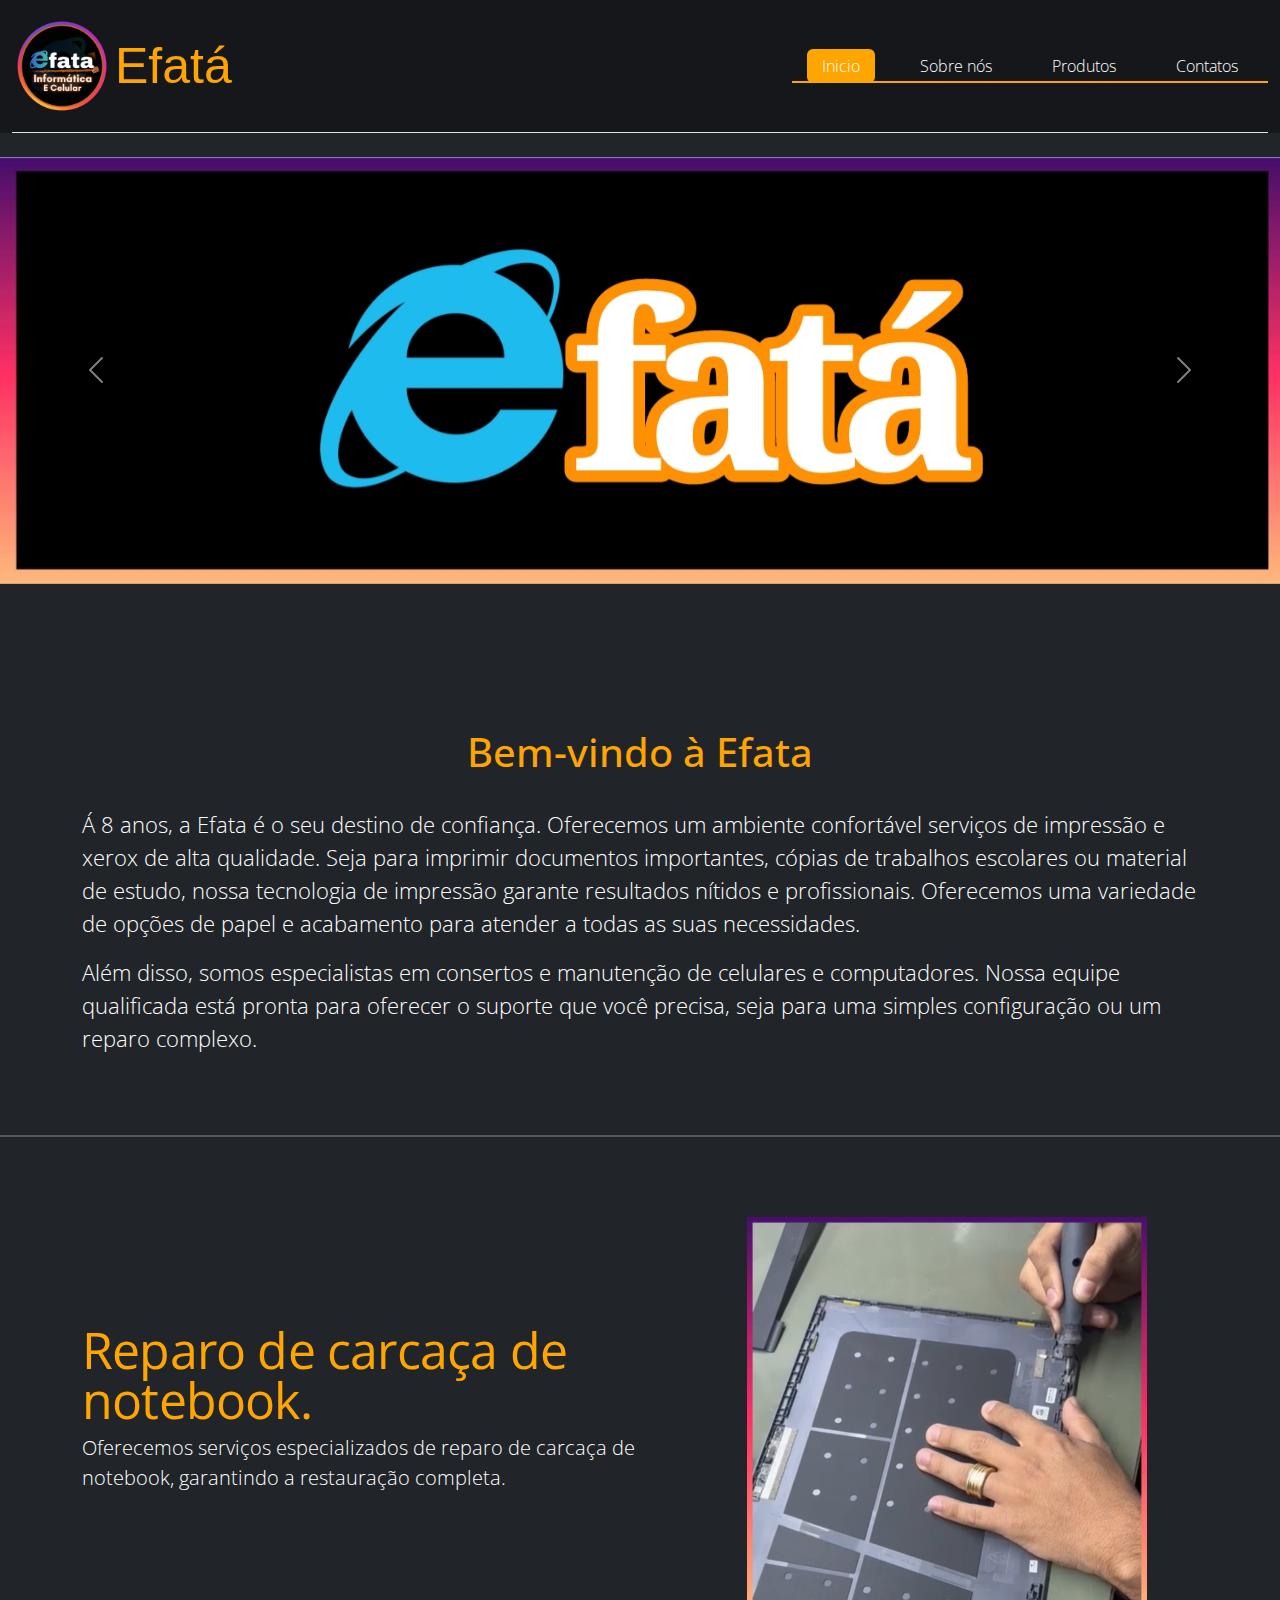
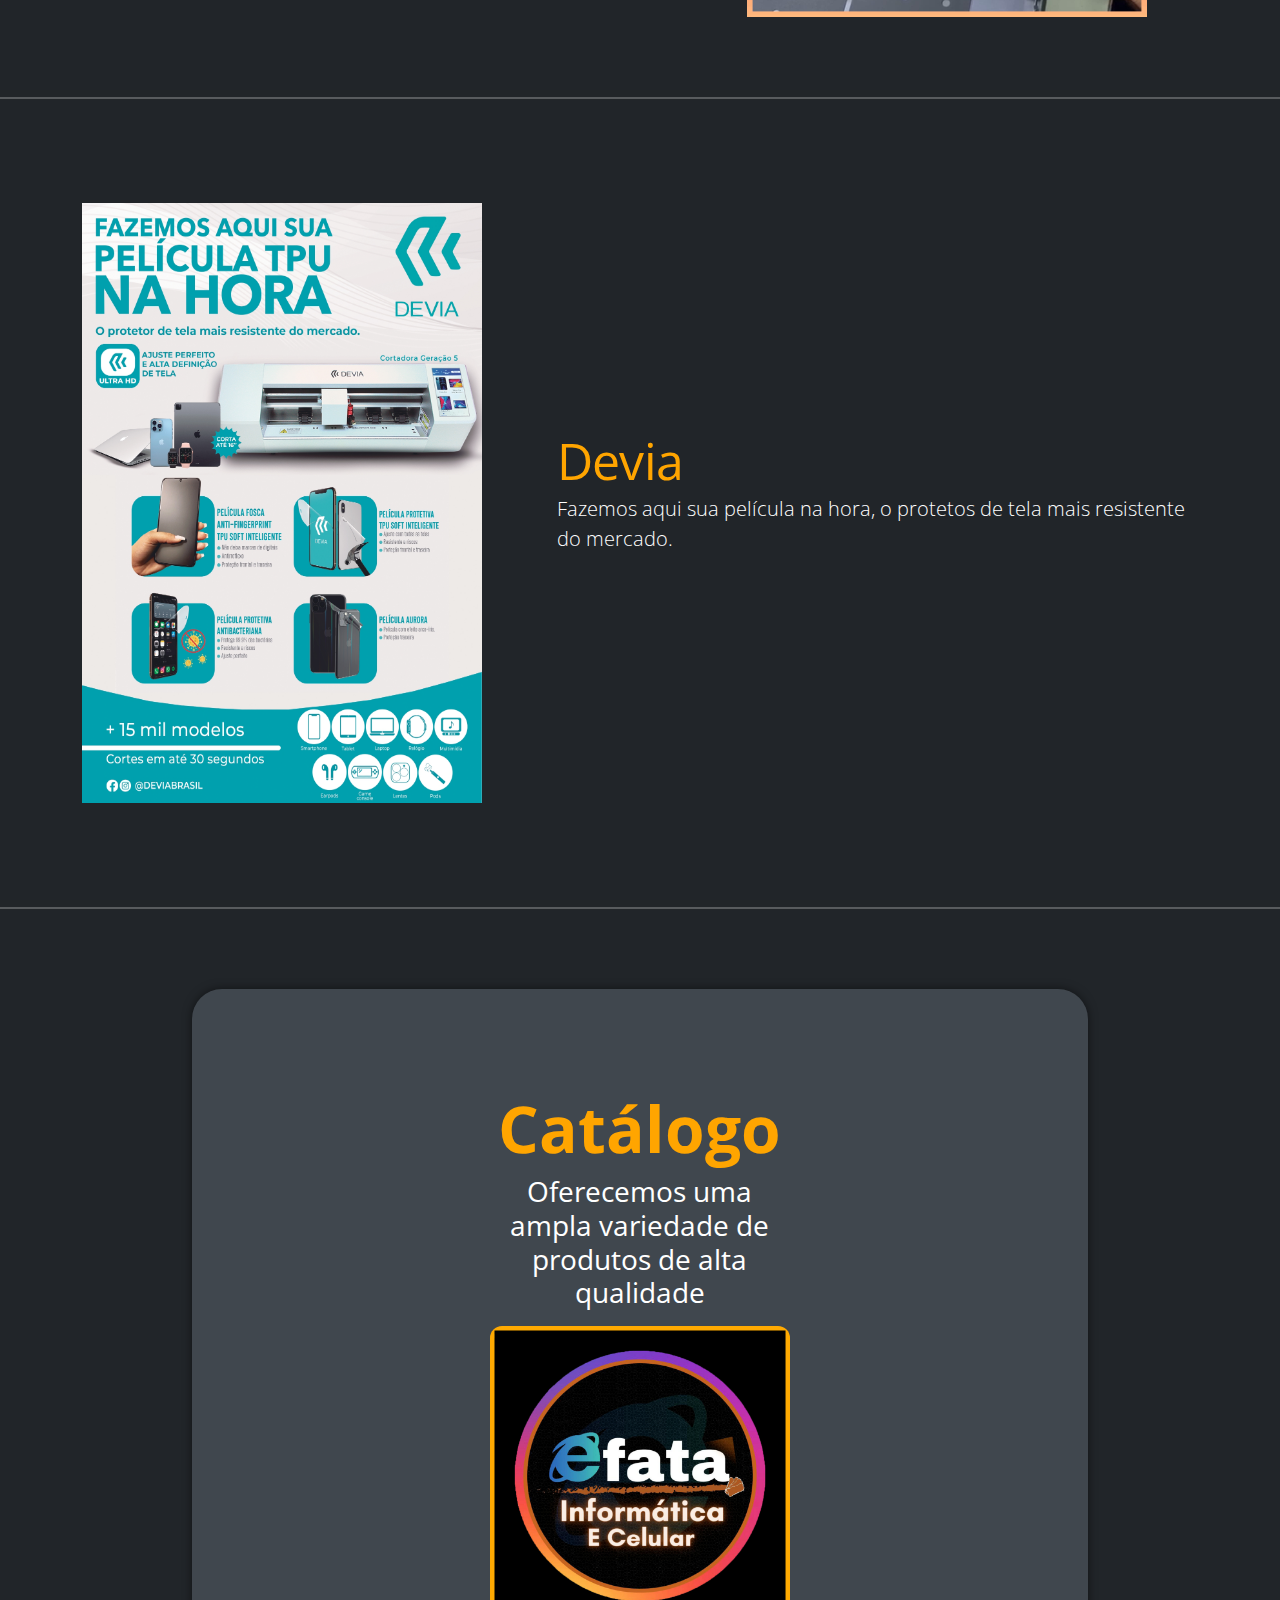
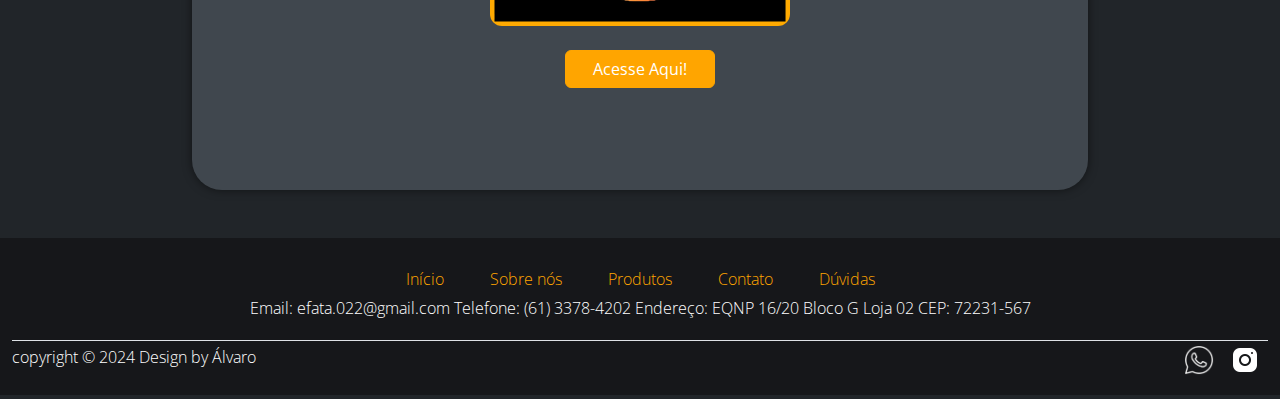
<file: Index.html>
<!doctype html>
<html lang="en">
  <head>
    <meta charset="utf-8">
    <meta name="viewport" content="width=device-width, initial-scale=1">
    <title>Efatá</title>
    <link rel="stylesheet" href="style.css">
    <link rel="icon" type="image/png" href="./icones/logoefata.png"/>
    <link href="https://cdn.jsdelivr.net/npm/bootstrap@5.3.3/dist/css/bootstrap.min.css" rel="stylesheet" integrity="sha384-QWTKZyjpPEjISv5WaRU9OFeRpok6YctnYmDr5pNlyT2bRjXh0JMhjY6hW+ALEwIH" crossorigin="anonymous">
  
  </head>
  <body id="bodyindex">
    <!-- Instalação do Bootstrap -->
    <script src="https://cdn.jsdelivr.net/npm/bootstrap@5.3.3/dist/js/bootstrap.bundle.min.js" integrity="sha384-YvpcrYf0tY3lHB60NNkmXc5s9fDVZLESaAA55NDzOxhy9GkcIdslK1eN7N6jIeHz" crossorigin="anonymous"></script>
    <script src="https://cdn.jsdelivr.net/npm/@popperjs/core@2.11.8/dist/umd/popper.min.js" integrity="sha384-I7E8VVD/ismYTF4hNIPjVp/Zjvgyol6VFvRkX/vR+Vc4jQkC+hVqc2pM8ODewa9r" crossorigin="anonymous"></script>
    <script src="https://cdn.jsdelivr.net/npm/bootstrap@5.3.3/dist/js/bootstrap.min.js" integrity="sha384-0pUGZvbkm6XF6gxjEnlmuGrJXVbNuzT9qBBavbLwCsOGabYfZo0T0to5eqruptLy" crossorigin="anonymous"></script>

    <!-- Menu -->

    <style>
         .header-container {
            display: flex;
            align-items: center;
            justify-content: space-between;
        }

        .logo-text {
            display: flex;
            align-items: center;
            font-family: 'Roboto', sans-serif;
            font-size: 24px;
        }

        .logo-text img {
            margin-right: 3px;
        }

        .nav-pills {
            display: flex;
            align-items: center;
            position: relative;
        }

        .nav-item {
            margin: 0 15px;
            position: relative;
        }

        .nav-pills::after {
            content: "";
            display: block;
            width: 100%;
            height: 2px;
            background-color: orange;
            position: absolute;
            bottom: 0;
            left: 0;
        }

        .nav-link {
            position: relative;
            padding: 5px 15px;
            display: flex;
            align-items: center;
            color: #ffffff !important;
            border-color: orange;
        }

        .nav-link.active {
            border: none;
            border-bottom: 1px solid orange(240, 59, 35);
            background-color: orange !important;
        }

        .text-center{
          color: #ffffff !important;
          
        }

        .text-custom-orange {
        color: orange !important;
        }
        .custom-border-top {
          margin-top: 0;
          border-top: 1px solid #ffffff; 
          padding-top: 10px;
        }

        .custom-img {
          max-width: 100%;
          height: auto;
          max-height: 500px;
          border-color: black;
          border-radius: 4%;
        
        }

        .featurette-divider {
        border-top: 2px solid white;
        margin: 5rem 0;
        }
    
        .featurette-heading {
        font-size: 50px;
        color: #fff;
        letter-spacing: -.05rem;
        }

        .text-body-secondary {
        color: #6c757d;
        }

        .bg-dark-custom {
        background-color: #16171a; 
    }

    .fs-4{
      color: orange;
      font-size: 50px !important;
    }

    .custom-image-size {
    width: 400px;
    height: 600px;
}

.custom-image-size2 {
    width: 400px;
    height: 400px;
}



    
      
  </style>
</head>
<body>

<div class="container-fluid bg-dark-custom">
  <header class="header-container py-3 mb-4 border-bottom ">
      <a href="#" class="logo-text link-body-emphasis text-decoration-none">
          <img src="./Icones/logoefata.png" alt="EFATA" width="100px">
          <span class="fs-4">Efatá</span>
      </a>

      <ul class="nav nav-pills">
          <li class="nav-item"><a href="#" class="nav-link active" aria-current="page">Inicio</a></li>
          <li class="nav-item"><a href="./Paginas/Sobre_nos.html" class="nav-link">Sobre nós</a></li>
          <li class="nav-item"><a href="./Paginas/Produtos.html" class="nav-link">Produtos</a></li>
          <li class="nav-item"><a href="./Paginas/Contatos.html" class="nav-link">Contatos</a></li>
      </ul>
  </header>
</div>
      <!-- Carrosel -->

      <div id="carouselExampleAutoplaying" class="carousel slide" data-bs-ride="carousel">
        <div class="carousel-inner">
          <div class="carousel-item active">
            <img src="./Imagens/efata.jpg" class="d-block w-100" alt="...">
          </div>
          <div class="carousel-item">
            <img src="./Imagens/assistencia.jpeg" class="d-block w-100" alt="...">
          </div>
          <div class="carousel-item">
            <img src="./Imagens/impressao.jpeg" class="d-block w-100" alt="...">
          </div>
        </div>
        <button class="carousel-control-prev" type="button" data-bs-target="#carouselExampleAutoplaying" data-bs-slide="prev">
          <span class="carousel-control-prev-icon" aria-hidden="true"></span>
          <span class="visually-hidden">Previous</span>
        </button>
        <button class="carousel-control-next" type="button" data-bs-target="#carouselExampleAutoplaying" data-bs-slide="next">
          <span class="carousel-control-next-icon" aria-hidden="true"></span>
          <span class="visually-hidden">Next</span>
        </button>
      </div>

      <br />
      <br />
      <br />
      <br />
      
<header class="header">
  <div class="container mt-5">
    <div class="content-container">
        <h1 class="title">Bem-vindo à Efata</h1>
      </div>
      <br />

        <p class="text">Á 8 anos, a Efata é o seu destino de confiança. Oferecemos um ambiente confortável serviços de impressão e xerox de alta qualidade. Seja para imprimir documentos importantes, cópias de trabalhos escolares ou material de estudo, nossa tecnologia de impressão garante resultados nítidos e profissionais. Oferecemos uma variedade de opções de papel e acabamento para atender a todas as suas necessidades.</p>

        <p class="text">Além disso, somos especialistas em consertos e manutenção de celulares e computadores. Nossa equipe qualificada está pronta para oferecer o suporte que você precisa, seja para uma simples configuração ou um reparo complexo.
        </p> 
</header>

      <hr class="featurette-divider">

      <div class="container">
        <div class="row featurette align-items-center">
            <div class="col-md-7">
                <h2 class="featurette-heading fw-normal lh-1 text-custom-orange">Reparo de carcaça de notebook.</h2>
                <p class="lead">Oferecemos serviços especializados de reparo de carcaça de notebook, garantindo a restauração completa.</p>
            </div>
            <div class="col-md-5">
                <img class="featurette-image img-fluid mx-auto custom-image-size2" src="./Imagens/reparo.jpeg" alt="Descrição da imagem">
            </div>
        </div>
    </div>
    
    <hr class="featurette-divider">
    
    <div class="container">
        <div class="row featurette align-items-center py-4 my-4">
            <div class="col-md-7 order-md-2">
                <h2 class="featurette-heading fw-normal lh-1 text-custom-orange">Devia</h2>
                <p class="lead">Fazemos aqui sua película na hora, o protetos de tela mais resistente do mercado.</p>
            </div>
            <div class="col-md-5 order-md-1">
                <img class="featurette-image img-fluid mx-auto custom-image-size" src="./Imagens/A4_FRENTE_page-0001.jpg" alt="Descrição da imagem">
            </div>
        </div>
    </div>

      <hr class="featurette-divider">

      <div class=" position-relative overflow-hidden text-center bg-container" style=" margin: 0 auto; display: block; width: 70%; border-radius: 30px 30px 30px 30px;">
        <div class="text-dark col-md-5 p-lg-4 mx-auto my-5 ">
          <h1 class="display-3 fw-bold text-custom-orange">Catálogo</h1>
          <h3 class="fw-normal text-white mb-3">Oferecemos uma ampla variedade de produtos de alta qualidade</h3>
          <img src="./Imagens/logoefata2.jpg" alt="Descrição da imagem" class="custom-img mb-4">
          <div class="d-flex gap-3 justify-content-center lead fw-normal">
            <div class="d-grid gap-2 col-6 mx-auto">
              <a href="./Paginas/Produtos.html" class="btn btn-primary">Acesse Aqui!</a>
            </div>
      
          </div>
        </div>
        <div class="product-device shadow-sm d-none d-md-block"></div>
        <div class="product-device product-device-2 shadow-sm d-none d-md-block"></div>
      </div>
      
      <!-- Footer -->
      <br />
      <br />

      <div class="b-example-divider"></div>

<div class="container-fluid bg-dark-custom pt-4">
  <footer class="py-0 my-0">
    <ul class="nav justify-content-center pb-0 mb-0 ">
      <li class="nav-item "><a href="#" class="nav-link px-2 text-custom-orange">Início</a></li>
      <li class="nav-item"><a href="./Paginas/Sobre_nos.html" class="nav-link px-2 text-custom-orange">Sobre nós</a></li>
      <li class="nav-item"><a href="./Paginas/Produtos.html" class="nav-link px-2 text-custom-orange">Produtos</a></li>
      <li class="nav-item"><a href="./Paginas/Contatos.html" class="nav-link px-2 text-custom-orange">Contato</a></li>
      <li class="nav-item"><a href="./Paginas/Duvidas.html" class="nav-link px-2 text-custom-orange">Dúvidas</a></li>
    </ul>
    <div class="d-flex justify-content-center text-white">
      <div class="d-inline-flex">
        <p>
          <span>Email:</span> efata.022@gmail.com
          <span>Telefone:</span> (61) 3378-4202 
          <span>Endereço:</span> EQNP 16/20 Bloco G Loja 02 
          <span>CEP:</span> 72231-567
        </p>
      </div>
    </div>

    <div class="text-white d-flex flex-column flex-sm-row justify-content-between py-1 my-1 border-top">
      <p>copyright &copy; 2024 Design by Álvaro</p>
      <ul class="list-unstyled d-flex">
      <a href="https://wa.me/556133784202" class="text-dark mx-2"><img src="./Icones/icons8-whatsapp-250.png" alt="Whatsapp" style="height: 30px;"></a>
      <a href="https://www.instagram.com/efata_informatica?igsh=Z2FlMWgwYnp1dXgw" class="text-dark mx-2"><img src="./Icones/icons8-instagram-240.png" alt="instagram" style="height: 30px;"></a>
    </div>

  </footer>
</div>

  </body>
</html>
</file>
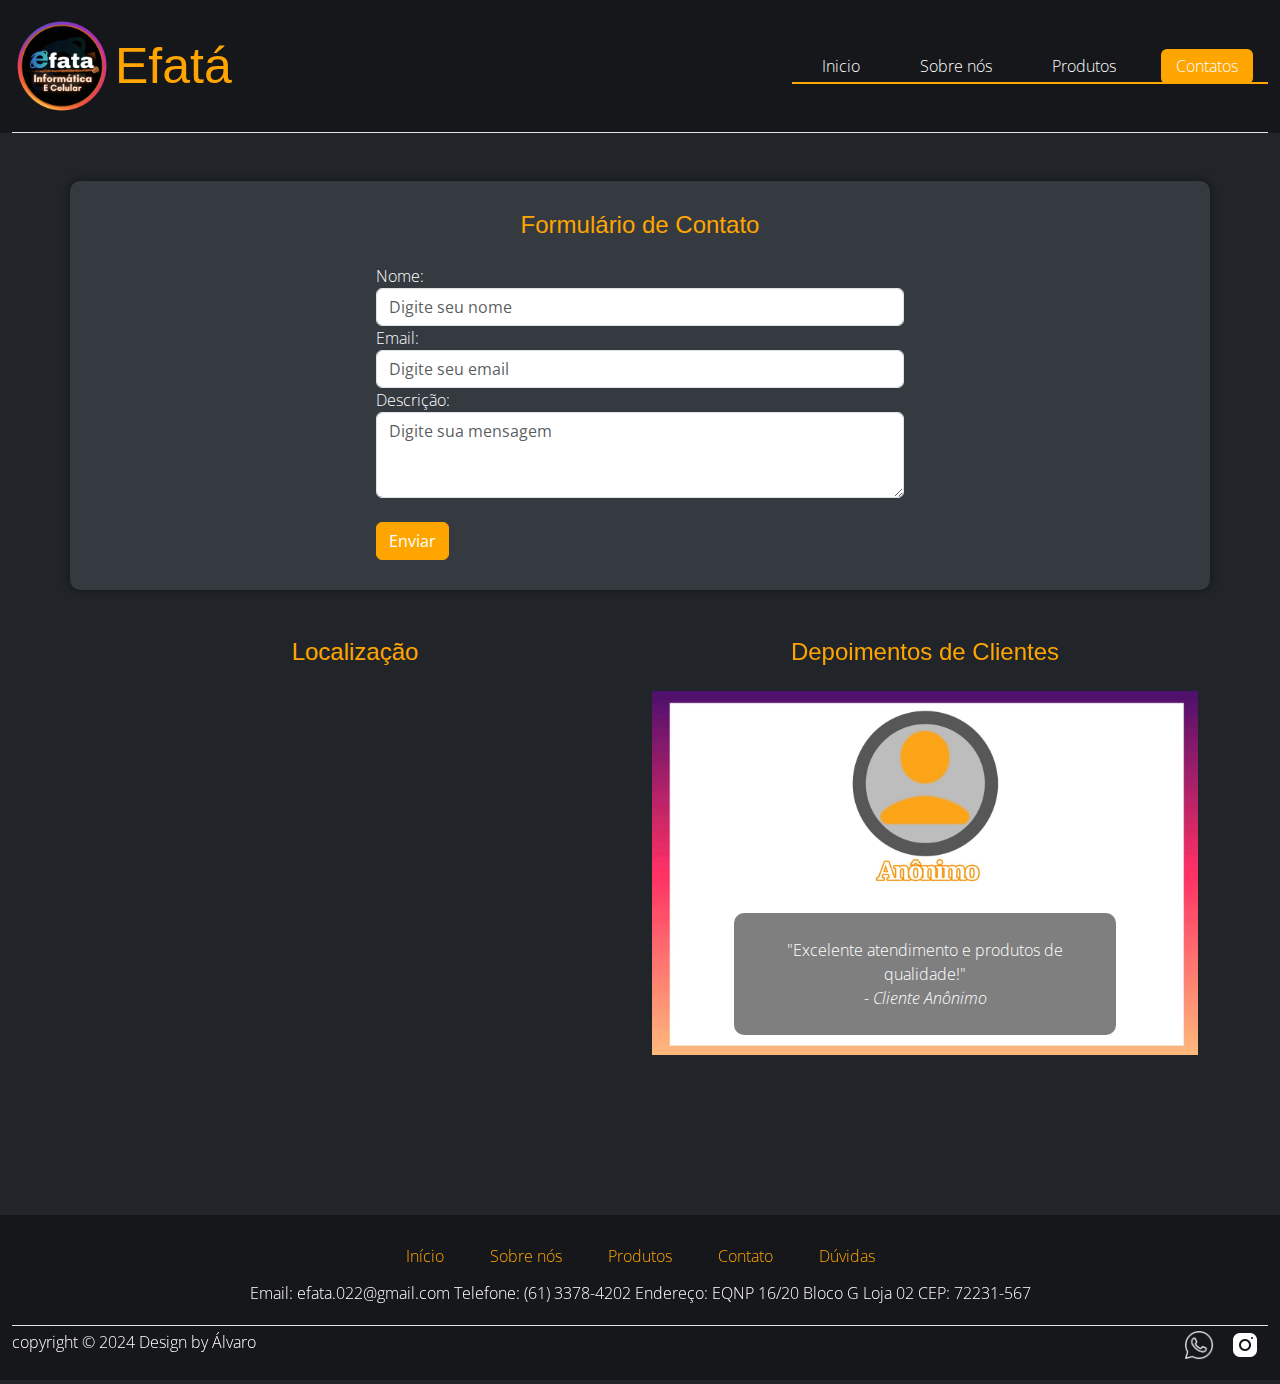
<file: Paginas/Contatos.html>
<!DOCTYPE html>
<html lang="en">
<head>
    <meta charset="UTF-8">
    <meta name="viewport" content="width=device-width, initial-scale=1.0">
    <title>Efatá</title>
    <link rel="stylesheet" href="../style.css">
    <link rel="icon" type="image/png" href="../Icones/logoefata.png"/>
    <link href="https://cdn.jsdelivr.net/npm/bootstrap@5.3.3/dist/css/bootstrap.min.css" rel="stylesheet" integrity="sha384-QWTKZyjpPEjISv5WaRU9OFeRpok6YctnYmDr5pNlyT2bRjXh0JMhjY6hW+ALEwIH" crossorigin="anonymous">
</head>
<body id="bodyindex">

<!-- Instalação do Bootstrap -->
<script src="https://cdn.jsdelivr.net/npm/bootstrap@5.3.3/dist/js/bootstrap.bundle.min.js" integrity="sha384-YvpcrYf0tY3lHB60NNkmXc5s9fDVZLESaAA55NDzOxhy9GkcIdslK1eN7N6jIeHz" crossorigin="anonymous"></script>
<script src="https://cdn.jsdelivr.net/npm/@popperjs/core@2.11.8/dist/umd/popper.min.js" integrity="sha384-I7E8VVD/ismYTF4hNIPjVp/Zjvgyol6VFvRkX/vR+Vc4jQkC+hVqc2pM8ODewa9r" crossorigin="anonymous"></script>
<script src="https://cdn.jsdelivr.net/npm/bootstrap@5.3.3/dist/js/bootstrap.min.js" integrity="sha384-0pUGZvbkm6XF6gxjEnlmuGrJXVbNuzT9qBBavbLwCsOGabYfZo0T0to5eqruptLy" crossorigin="anonymous"></script>

<!-- Menu -->
<style>
    .header-container {
        display: flex;
        align-items: center;
        justify-content: space-between;
    }

    .logo-text {
        display: flex;
        align-items: center;
        font-family: 'Roboto', sans-serif;
        font-size: 24px;
    }

    .logo-text img {
        margin-right: 3px;
    }

    .fs-4 {
        color: orange;
        font-size: 50px !important;
    }
    
    .nav-pills {
        display: flex;
        align-items: center;
        position: relative;
    }

    .nav-item {
        margin: 0 15px;
        position: relative;
    }

    .nav-pills::after {
        content: "";
        display: block;
        width: 100%;
        height: 2px;
        background-color: orange;
        position: absolute;
        bottom: 0;
        left: 0;
    }

    .nav-link {
        position: relative;
        padding: 5px 15px;
        display: flex;
        align-items: center;
        color: #ffffff !important;
        border-color: orange;
    }

    .nav-link.active {
        border: none;
        border-bottom: 1px solid orange;
        background-color: orange !important;
    }

    .text-center {
        color: #ffffff !important;
    }

    .bg-dark-custom {
        background-color: #16171a; 
    }

    .text-custom-orange {
        color: orange !important;
    }
    
    .custom-border-top {
        margin-top: 0;
        border-top: 1px solid #ffffff; 
        padding-top: 10px;
    }
    
    .carousel-item {
        text-align: center;
    }

    .carousel-caption {
        background-color: rgba(0, 0, 0, 0.5);
        padding: 25px;
        border-radius: 10px;
        min-height: 100px;
    }

    .carousel-caption p {
        margin-bottom: 0;
    }

    .carousel-indicators li {
        background-color: orange;
    }

    .carousel-control-prev, .carousel-control-next {
        color: orange;
    }
    
    .custom-container {
        background-color: #343a40;
        padding: 30px;
        border-radius: 10px;
        box-shadow: 0px 0px 10px rgba(0, 0, 0, 0.5);
    }

    h2 {
    font-family: 'Arial', sans-serif;
    font-size: 24px;
    color: orange;
    text-align:justify;
    margin-bottom: 20px;
}
.map-container {
    display: flex;
    flex-direction: column;
    align-items: center;
    margin-bottom: 30px; /* Adicione esta linha para mais espaçamento abaixo do mapa */
}

.carousel-container {
    margin-top: 30px; /* Adicione esta linha para mais espaçamento acima do carrossel */
}

.map-container h2 {
    text-align: center;
}

.map-container .embed-responsive {
    width: 100%;
    max-width: 600px;
}


</style>
</head>
<body>

<div class="container-fluid bg-dark-custom">
    <header class="header-container py-3 mb-4 border-bottom">
        <a href="#" class="logo-text link-body-emphasis text-decoration-none">
            <img src="../Icones/logoefata.png" alt="EFATA" width="100px">
            <span class="fs-4">Efatá</span>
        </a>

        <ul class="nav nav-pills">
            <li class="nav-item"><a href="../Index.html" class="nav-link">Inicio</a></li>
            <li class="nav-item"><a href="./Sobre_nos.html" class="nav-link">Sobre nós</a></li>
            <li class="nav-item"><a href="./Produtos.html" class="nav-link">Produtos</a></li>
            <li class="nav-item"><a href="#" class="nav-link active" aria-current="page">Contatos</a></li>
        </ul>
    </header>
</div>

<div class="container mt-5 custom-container">
    <div class="row justify-content-center">
        <div class="col-md-6">
            <h2 class="text-center mb-4 text-custom-orange">Formulário de Contato</h2>
            <form>
                <div class="form-group">
                    <label for="nome">Nome:</label>
                    <input type="text" class="form-control" id="nome" placeholder="Digite seu nome">
                </div>
                <div class="form-group">
                    <label for="email">Email:</label>
                    <input type="email" class="form-control" id="email" placeholder="Digite seu email">
                </div>
                <div class="form-group">
                    <label for="descricao">Descrição:</label>
                    <textarea class="form-control" id="descricao" rows="3" placeholder="Digite sua mensagem"></textarea>
                </div>
                <div class="pt-4">
                    <button type="submit" class="btn btn-primary">Enviar</button>
                </div>
            </form>
        </div>
    </div>
</div>



<div class="container mt-5">
  <div class="row">
      <!-- Mapa -->
      <div class="col-lg-6 col-md-12 mb-4 map-container">
          <h2 class="text-center text-custom-orange container">Localização</h2>
          <div class="embed-responsive embed-responsive-16by9 container">
              <iframe class="embed-responsive-item" src="https://www.google.com/maps/embed?pb=!1m14!1m8!1m3!1d15352.81613176258!2d-48.1121981!3d-15.8458702!3m2!1i1024!2i768!4f13.1!3m3!1m2!1s0x935bcd0e533c6fdd%3A0x2a67ebc1a98d73a7!2sInformatica%20Efat%C3%A1%20Ceil%C3%A2ndia!5e0!3m2!1spt-BR!2sbr!4v1718305886906!5m2!1spt-BR!2sbr=" width="550" height="450" style="border:0;" allowfullscreen="" loading="lazy"></iframe>
          </div>
      </div>

        <!-- Carousel de Depoimentos -->
        <div class="col-lg-6 col-md-12">
            <h2 class="text-center text-custom-orange mb-4">Depoimentos de Clientes</h2>

            <div id="carouselExampleControls" class="carousel slide" data-bs-ride="carousel">
                <div class="carousel-inner">
                    <div class="carousel-item active">
                        <img src="../Imagens/depoimento.jpeg" class="d-block w-100" alt="Depoimento 1">
                        <div class="carousel-caption">
                            <p>"Excelente atendimento e produtos de qualidade!"</p>
                            <p><em>- Cliente Anônimo</em></p>
                        </div>
                    </div>
                    <div class="carousel-item">
                        <img src="../Imagens/depoimento.jpeg" class="d-block w-100" alt="Depoimento 2">
                        <div class="carousel-caption">
                            <p>"Serviço rápido e eficiente, recomendo!"</p>
                            <p><em>- Cliente Anônimo</em></p>
                        </div>
                    </div>
                    <div class="carousel-item">
                        <img src="../Imagens/depoimento.jpeg" class="d-block w-100" alt="Depoimento 3">
                        <div class="carousel-caption">
                            <p>"A melhor loja de tecnologia da região!"</p>
                            <p><em>- Cliente Anônimo</em></p>
                        </div>
                    </div>
                </div>
                <button class="carousel-control-prev" type="button" data-bs-target="#carouselExampleControls" data-bs-slide="prev">
                    <span class="carousel-control-prev-icon" aria-hidden="true"></span>
                    <span class="visually-hidden">Anterior</span>
                </button>
                <button class="carousel-control-next" type="button" data-bs-target="#carouselExampleControls" data-bs-slide="next">
                    <span class="carousel-control-next-icon" aria-hidden="true"></span>
                    <span class="visually-hidden">Próximo</span>
                </button>
            </div>
        </div>
    </div>
</div>


                  <!-- Footer -->
      <br />
      <br />
      
      <div class="b-example-divider"></div>

<div class="container-fluid bg-dark-custom pt-4">
  <footer class="py-0 my-0">
    <ul class="nav justify-content-center pb-1 mb-1 ">
      <li class="nav-item"><a href="../Index.html" class="nav-link px-2 text-custom-orange">Início</a></li>
      <li class="nav-item"><a href="../Paginas/Sobre_nos.html" class="nav-link px-2 text-custom-orange">Sobre nós</a></li>
      <li class="nav-item"><a href="../Paginas/Produtos.html" class="nav-link px-2 text-custom-orange">Produtos</a></li>
      <li class="nav-item"><a href="../Paginas/Contatos.html" class="nav-link px-2 text-custom-orange">Contato</a></li>
      <li class="nav-item"><a href="../Paginas/Duvidas.html" class="nav-link px-2 text-custom-orange">Dúvidas</a></li>
    </ul>
    <div class="d-flex justify-content-center text-white">
      <div class="d-inline-flex">
        <p>
          <span>Email:</span> efata.022@gmail.com
          <span>Telefone:</span> (61) 3378-4202 
          <span>Endereço:</span> EQNP 16/20 Bloco G Loja 02 
          <span>CEP:</span> 72231-567
        </p>
      </div>
    </div>

    <div class="text-white d-flex flex-column flex-sm-row justify-content-between py-1 my-1 border-top">
      <p>copyright &copy; 2024 Design by Álvaro</p>
      <ul class="list-unstyled d-flex">
      <a href="https://wa.me/556133784202" class="text-dark mx-2"><img src="../Icones/icons8-whatsapp-250.png" alt="Whatsapp" style="height: 30px;"></a>
      <a href="https://www.instagram.com/efata_informatica?igsh=Z2FlMWgwYnp1dXgw" class="text-dark mx-2"><img src="../Icones/icons8-instagram-240.png" alt="instagram" style="height: 30px;"></a>
    </div>

  </footer>
</div>
    
        </body>
</html>
</file>
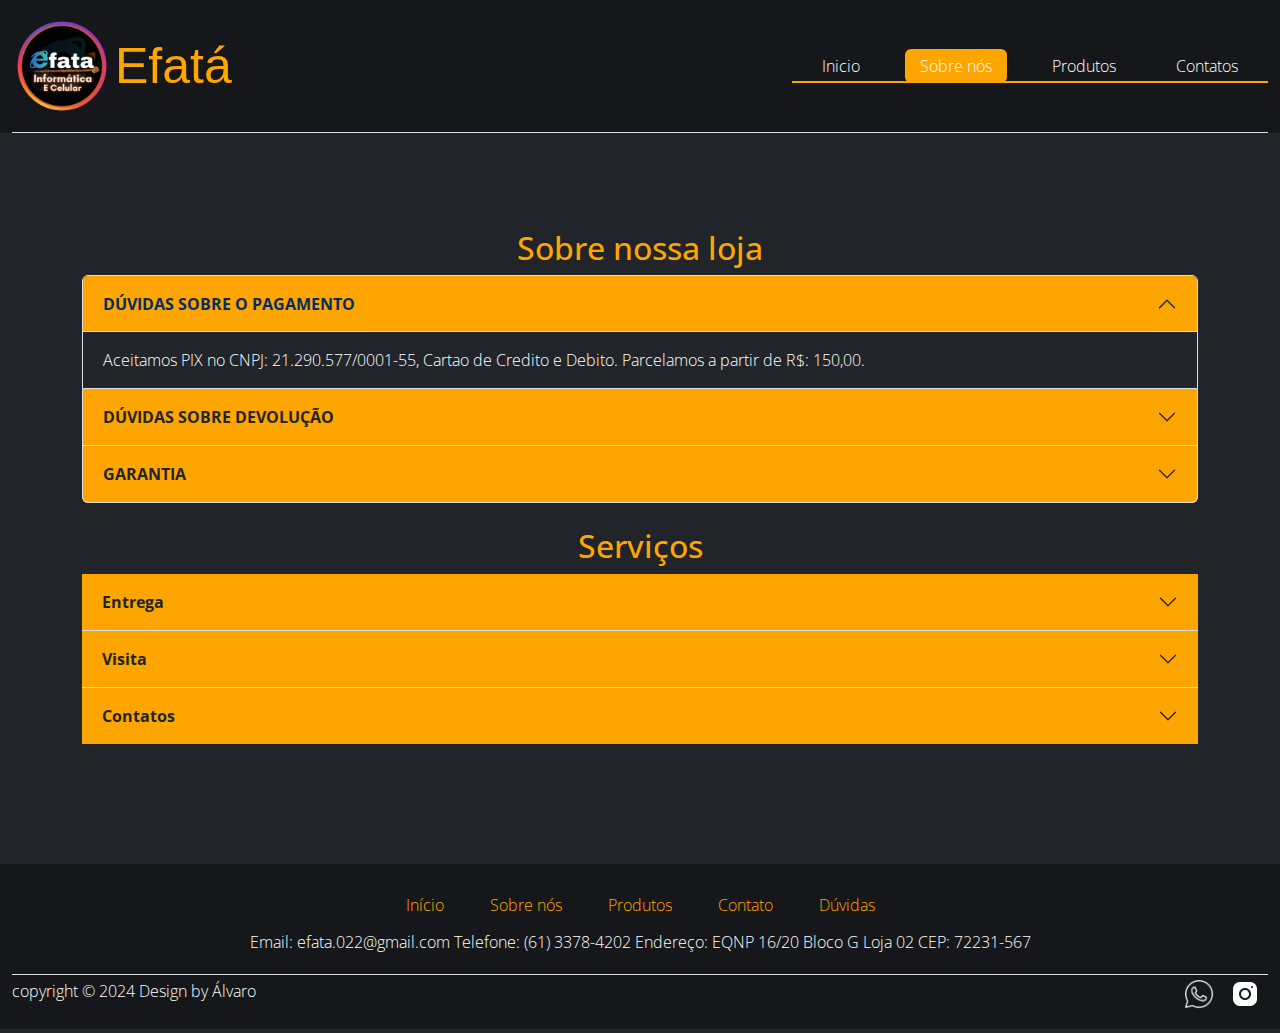
<file: Paginas/Duvidas.html>
<!DOCTYPE html>
<html lang="en">
<head>
    <meta charset="UTF-8">
    <meta name="viewport" content="width=device-width, initial-scale=1.0">
    <title>Efatá</title>
    <link rel="stylesheet" href="../style.css">
    <link rel="icon" type="image/png" href="./icones/logoefata.png"/>
    <link href="https://cdn.jsdelivr.net/npm/bootstrap@5.3.3/dist/css/bootstrap.min.css" rel="stylesheet" integrity="sha384-QWTKZyjpPEjISv5WaRU9OFeRpok6YctnYmDr5pNlyT2bRjXh0JMhjY6hW+ALEwIH" crossorigin="anonymous">
  

</head>
        <body>
          </head>
          <body id="bodyindex">
            <!-- Instalação do Bootstrap -->
            <script src="https://cdn.jsdelivr.net/npm/bootstrap@5.3.3/dist/js/bootstrap.bundle.min.js" integrity="sha384-YvpcrYf0tY3lHB60NNkmXc5s9fDVZLESaAA55NDzOxhy9GkcIdslK1eN7N6jIeHz" crossorigin="anonymous"></script>
            <script src="https://cdn.jsdelivr.net/npm/@popperjs/core@2.11.8/dist/umd/popper.min.js" integrity="sha384-I7E8VVD/ismYTF4hNIPjVp/Zjvgyol6VFvRkX/vR+Vc4jQkC+hVqc2pM8ODewa9r" crossorigin="anonymous"></script>
            <script src="https://cdn.jsdelivr.net/npm/bootstrap@5.3.3/dist/js/bootstrap.min.js" integrity="sha384-0pUGZvbkm6XF6gxjEnlmuGrJXVbNuzT9qBBavbLwCsOGabYfZo0T0to5eqruptLy" crossorigin="anonymous"></script>
        
            <!-- Menu -->
        
            <style>
                 .header-container {
                    display: flex;
                    align-items: center;
                    justify-content: space-between;
                }
        
                .logo-text {
                    display: flex;
                    align-items: center;
                    font-family: 'Roboto', sans-serif;
                    font-size: 24px;
                }
        
                .logo-text img {
                    margin-right: 3px;
                }
                .fs-4{
                color: orange;
                font-size: 50px !important;
                }
        
                .nav-pills {
                    display: flex;
                    align-items: center;
                    position: relative;
                }
        
                .nav-item {
                    margin: 0 15px;
                    position: relative;
                }
        
                .nav-pills::after {
                    content: "";
                    display: block;
                    width: 100%;
                    height: 2px;
                    background-color: orange;
                    position: absolute;
                    bottom: 0;
                    left: 0;
                }
        
                .nav-link {
                    position: relative;
                    padding: 5px 15px;
                    display: flex;
                    align-items: center;
                    color: #ffffff !important;
                    border-color: orange;
                }
        
                .nav-link.active {
                    border: none;
                    border-bottom: 1px solid orange(240, 59, 35);
                    background-color: orange !important;
                }
        
                .text-center{
                  color: #ffffff !important;
                  
                }
        
                .text-custom-orange {
                color: orange !important;
                }        
           
                .bg-dark-custom {
                background-color: #16171a; 
            }

            .accordion-body{
                color: white;
            }

       
              
          </style>
        </head>
        <body>
        
        <div class="container-fluid bg-dark-custom">
          <header class="header-container py-3 mb-4 border-bottom ">
              <a href="#" class="logo-text link-body-emphasis text-decoration-none">
                  <img src="../Icones/logoefata.png" alt="EFATA" width="100px">
                  <span class="fs-4">Efatá</span>
              </a>
        
              <ul class="nav nav-pills">
                  <li class="nav-item"><a href="../Index.html" class="nav-link">Inicio</a></li>
                  <li class="nav-item"><a href="../Paginas/Sobre_nos.html" class="nav-link active">Sobre nós</a></li>
                  <li class="nav-item"><a href="../Paginas/Produtos.html" class="nav-link">Produtos</a></li>
                  <li class="nav-item"><a href="../Paginas/Contatos.html" class="nav-link">Contatos</a></li>
              </ul>
          </header>
        </div>

        <br />
        <br />
        <br />



            <h2 class="text-center text-custom-orange">Sobre nossa loja</h2>

        <div class="accordion container" id="accordionExample">
            <div class=" bg-dark accordion-item">
              <h2 class="accordion-header">
                <button class="accordion-button btn" type="button" data-bs-toggle="collapse" data-bs-target="#collapseOne" aria-expanded="true" aria-controls="collapseOne">
                  <strong>DÚVIDAS SOBRE O PAGAMENTO</strong>
                </button>
              </h2>
              <div id="collapseOne" class="accordion-collapse collapse show bg-dark" data-bs-parent="#accordionExample">
                <div class="accordion-body">
                  Aceitamos PIX no CNPJ: 21.290.577/0001-55, Cartao de Credito e Debito. Parcelamos a partir de R$: 150,00.
                </div>
              </div>
            </div>
            <div class="accordion-item">
              <h2 class="accordion-header">
                <button class="accordion-button collapsed btn" type="button" data-bs-toggle="collapse" data-bs-target="#collapseTwo" aria-expanded="false" aria-controls="collapseTwo">
                    <strong>DÚVIDAS SOBRE DEVOLUÇÃO</strong>
                </button>
              </h2>
              <div id="collapseTwo" class="accordion-collapse collapse bg-dark" data-bs-parent="#accordionExample">
                <div class="accordion-body">
                    Não devolvemos o dinheiro por desistência; concedemos crédito no valor do produto.
                </div>
              </div>
            </div>
            <div class="accordion-item">
              <h2 class="accordion-header">
                <button class="accordion-button collapsed btn" type="button" data-bs-toggle="collapse" data-bs-target="#collapseThree" aria-expanded="false" aria-controls="collapseThree">
                    <strong>GARANTIA</strong>
                </button>
              </h2>
              <div id="collapseThree" class="accordion-collapse collapse bg-dark" data-bs-parent="#accordionExample">
                <div class="accordion-body">
                    Oferecemos garantia de 90 dias nos nossos produtos.
                </div>
              </div>
            </div>
          </div>    
          <br />

          <h2 class="text-center text-custom-orange">Serviços</h2>

          <div class="accordion accordion-flush container" id="accordionFlushExample">
            <div class="accordion-item">
              <h2 class="accordion-header">
                <button class="accordion-button collapsed btn" type="button" data-bs-toggle="collapse" data-bs-target="#flush-collapseOne" aria-expanded="false" aria-controls="flush-collapseOne">
                    <strong>Entrega</strong>
                </button>
              </h2>
              <div id="flush-collapseOne" class="accordion-collapse collapse" data-bs-parent="#accordionFlushExample">
                <div class="accordion-body bg-dark">Cobramos uma taxa no valor de R$ 15,00 para realizar entregas.</div>
              </div>
            </div>
            <div class="accordion-item">
              <h2 class="accordion-header">
                <button class="accordion-button collapsed btn" type="button" data-bs-toggle="collapse" data-bs-target="#flush-collapseTwo" aria-expanded="false" aria-controls="flush-collapseTwo">
                    <strong>Visita</strong>
                </button>
              </h2>
              <div id="flush-collapseTwo" class="accordion-collapse collapse" data-bs-parent="#accordionFlushExample">
                <div class="accordion-body bg-dark">Cobramos uma taxa no valor de R$ 30,00 para fazer o serviço em sua casa.</div>
              </div>
            </div>
            <div class="accordion-item">
              <h2 class="accordion-header">
                <button class="accordion-button collapsed btn" type="button" data-bs-toggle="collapse" data-bs-target="#flush-collapseThree" aria-expanded="false" aria-controls="flush-collapseThree">
                    <strong>Contatos</strong>
                </button>
              </h2>
              <div id="flush-collapseThree" class="accordion-collapse collapse" data-bs-parent="#accordionFlushExample">
                <div class="accordion-body bg-dark">Você pode nos contatar via WhatsApp: (61) 3378-4202, pelo e-mail: efata.022@gmail.com ou pela aba de contatos do site.</div>
              </div>
            </div>
          </div>

          <br />
          <br />
          <br />

                  <!-- Footer -->
      <br />
      <br />
      
      <div class="b-example-divider"></div>

<div class="container-fluid bg-dark-custom pt-4">
  <footer class="py-0 my-0">
    <ul class="nav justify-content-center pb-1 mb-1 ">
      <li class="nav-item"><a href="../Index.html" class="nav-link px-2 text-custom-orange">Início</a></li>
      <li class="nav-item"><a href="../Paginas/Sobre_nos.html" class="nav-link px-2 text-custom-orange">Sobre nós</a></li>
      <li class="nav-item"><a href="../Paginas/Produtos.html" class="nav-link px-2 text-custom-orange">Produtos</a></li>
      <li class="nav-item"><a href="../Paginas/Contatos.html" class="nav-link px-2 text-custom-orange">Contato</a></li>
      <li class="nav-item"><a href="../Paginas/Duvidas.html" class="nav-link px-2 text-custom-orange">Dúvidas</a></li>
    </ul>
    <div class="d-flex justify-content-center text-white">
      <div class="d-inline-flex">
        <p>
          <span>Email:</span> efata.022@gmail.com
          <span>Telefone:</span> (61) 3378-4202 
          <span>Endereço:</span> EQNP 16/20 Bloco G Loja 02 
          <span>CEP:</span> 72231-567
        </p>
      </div>
    </div>

    <div class="text-white d-flex flex-column flex-sm-row justify-content-between py-1 my-1 border-top">
      <p>copyright &copy; 2024 Design by Álvaro</p>
      <ul class="list-unstyled d-flex">
      <a href="https://wa.me/556133784202" class="text-dark mx-2"><img src="../Icones/icons8-whatsapp-250.png" alt="Whatsapp" style="height: 30px;"></a>
      <a href="https://www.instagram.com/efata_informatica?igsh=Z2FlMWgwYnp1dXgw" class="text-dark mx-2"><img src="../Icones/icons8-instagram-240.png" alt="instagram" style="height: 30px;"></a>
    </div>

  </footer>
</div>
    
        </body>
</html>
</file>
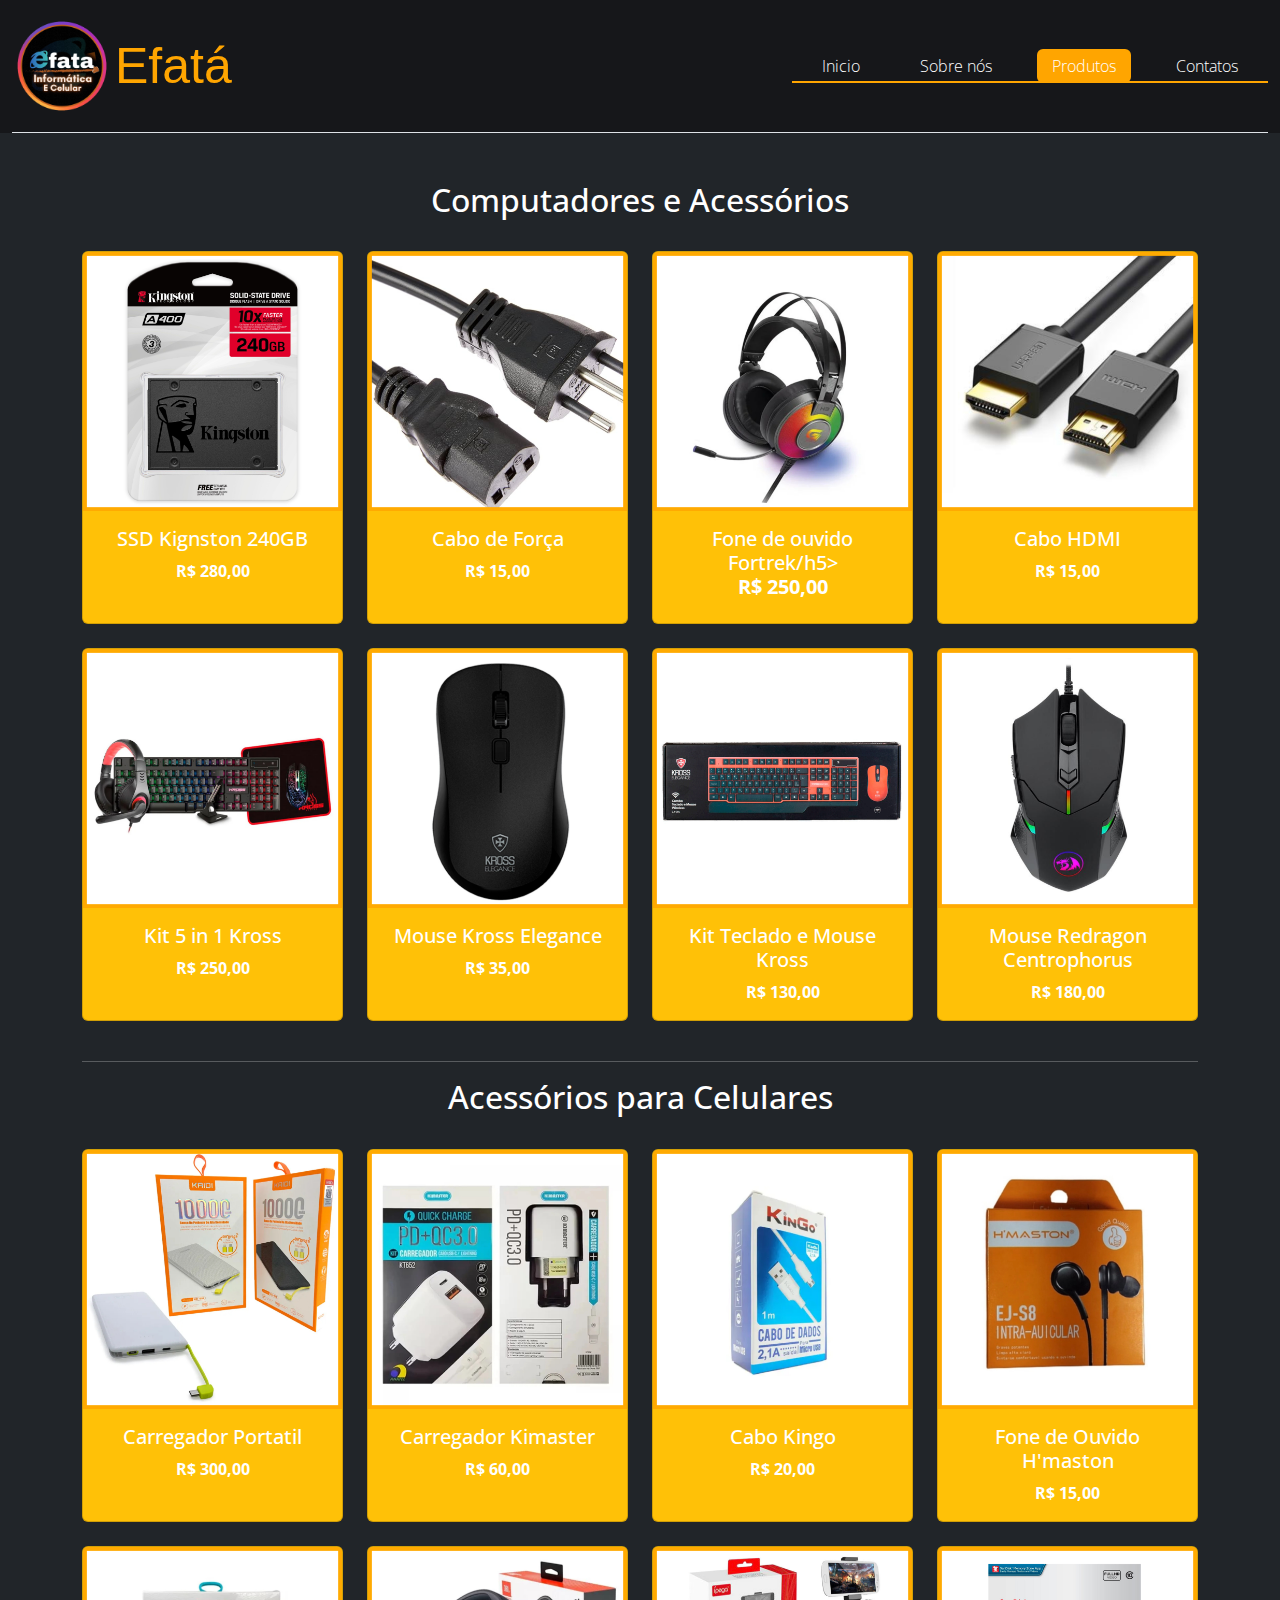
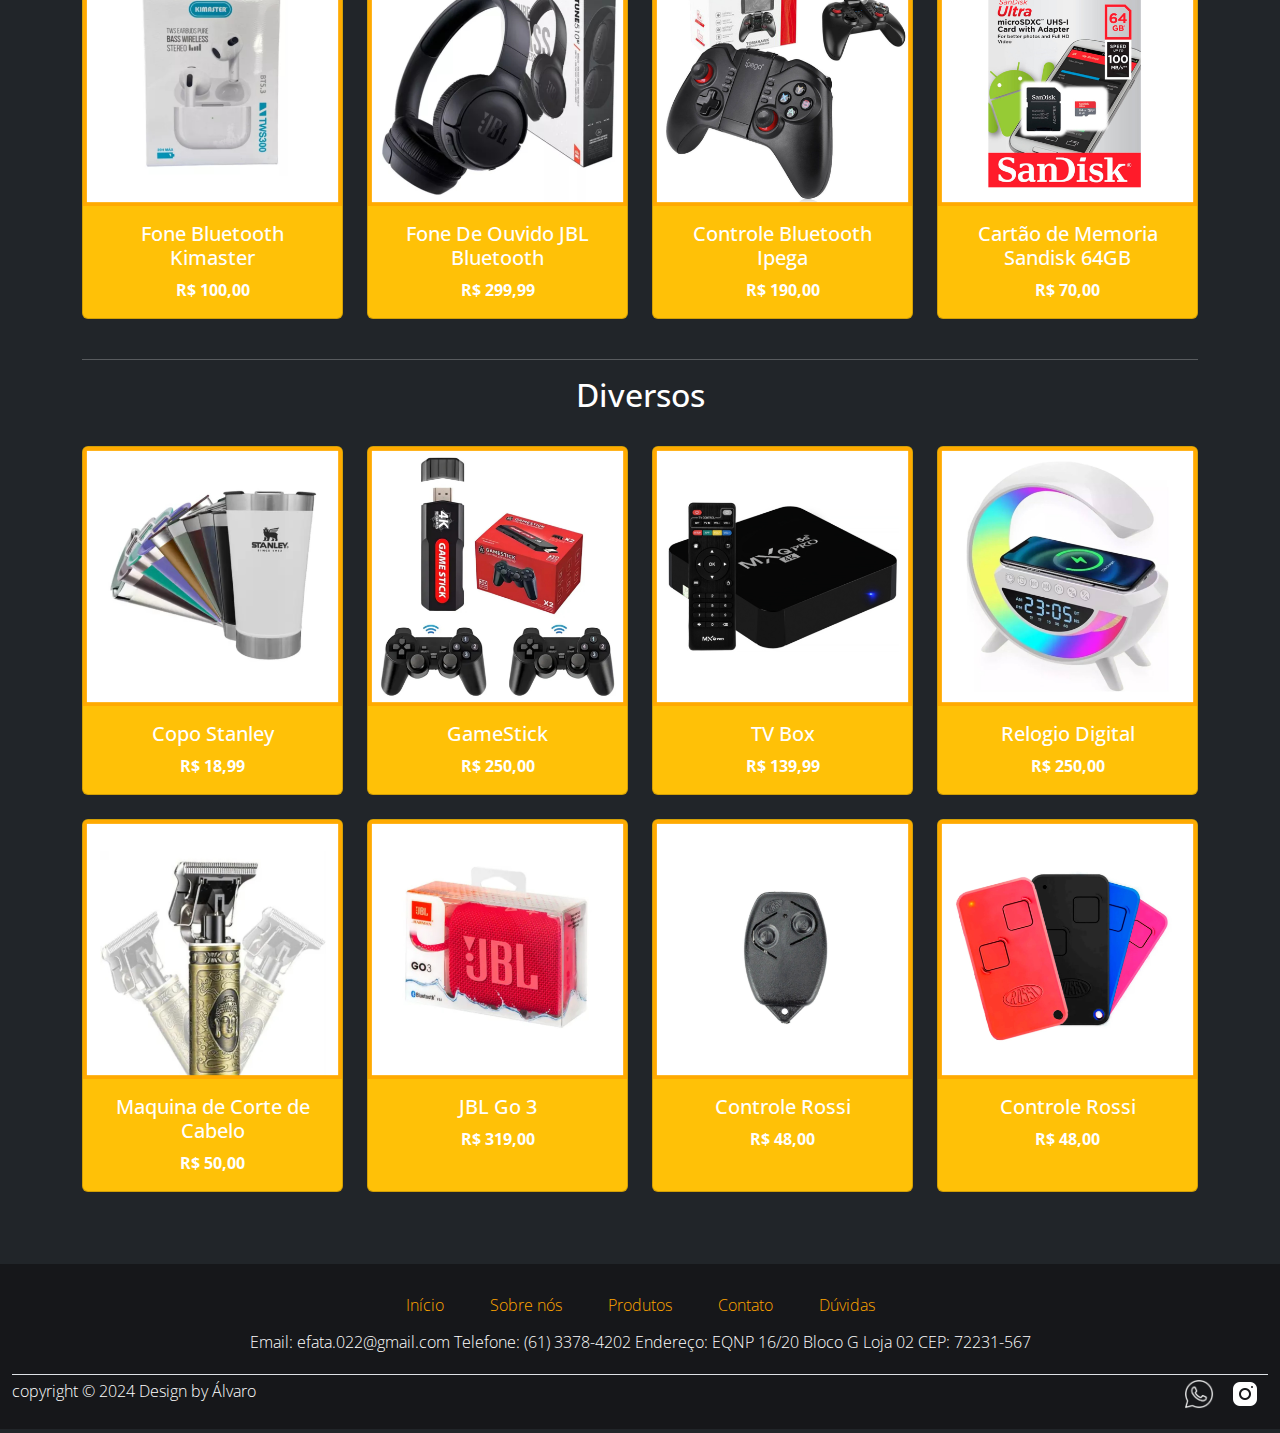
<file: Paginas/Produtos.html>
<!DOCTYPE html>
<html lang="en">
<head>
    <meta charset="UTF-8">
    <meta name="viewport" content="width=device-width, initial-scale=1.0">
    <title>Efatá</title>
    <link rel="stylesheet" href="../style.css">
    <link rel="icon" type="image/png" href="../Icones/logoefata.png"/>
    <link href="https://cdn.jsdelivr.net/npm/bootstrap@5.3.3/dist/css/bootstrap.min.css" rel="stylesheet" integrity="sha384-QWTKZyjpPEjISv5WaRU9OFeRpok6YctnYmDr5pNlyT2bRjXh0JMhjY6hW+ALEwIH" crossorigin="anonymous">
  
</head>
<body id="bodyindex">
    <!-- Instalação do Bootstrap -->
    <script src="https://cdn.jsdelivr.net/npm/bootstrap@5.3.3/dist/js/bootstrap.bundle.min.js" integrity="sha384-YvpcrYf0tY3lHB60NNkmXc5s9fDVZLESaAA55NDzOxhy9GkcIdslK1eN7N6jIeHz" crossorigin="anonymous"></script>
    <script src="https://cdn.jsdelivr.net/npm/@popperjs/core@2.11.8/dist/umd/popper.min.js" integrity="sha384-I7E8VVD/ismYTF4hNIPjVp/Zjvgyol6VFvRkX/vR+Vc4jQkC+hVqc2pM8ODewa9r" crossorigin="anonymous"></script>
    <script src="https://cdn.jsdelivr.net/npm/bootstrap@5.3.3/dist/js/bootstrap.min.js" integrity="sha384-0pUGZvbkm6XF6gxjEnlmuGrJXVbNuzT9qBBavbLwCsOGabYfZo0T0to5eqruptLy" crossorigin="anonymous"></script>

    <style>
         .header-container {
            display: flex;
            align-items: center;
            justify-content: space-between;
        }
        .logo-text {
            display: flex;
            align-items: center;
            font-family: 'Roboto', sans-serif;
            font-size: 24px;
        }
        .logo-text img {
            margin-right: 3px;
        }

        .fs-4{
        color: orange;
        font-size: 50px !important;
        }
                
        .nav-pills {
            display: flex;
            align-items: center;
            position: relative;
        }
        .nav-item {
            margin: 0 15px;
            position: relative;
        }
        .nav-pills::after {
            content: "";
            display: block;
            width: 100%;
            height: 2px;
            background-color: orange;
            position: absolute;
            bottom: 0;
            left: 0;
        }
        .nav-link {
            position: relative;
            padding: 5px 15px;
            display: flex;
            align-items: center;
            color: #ffffff !important;
            border-color: orange;
        }
        .nav-link.active {
            border: none;
            border-bottom: 1px solid orange(240, 59, 35);
            background-color: orange !important;
        }

        .text-center{
          color: #ffffff !important;
          
        }

        .bg-dark-custom {
        background-color: #16171a; 
    }

        .card-text{
            font-weight: bold;
        }

            
  </style>
</head>
<body>

<div class="container-fluid bg-dark-custom">
  <header class="header-container py-3 mb-4 border-bottom">
      <a href="#" class="logo-text link-body-emphasis text-decoration-none">
          <img src="../Icones/logoefata.png" alt="EFATA" width="100px">
          <span class="fs-4">Efatá</span>
      </a>

      <ul class="nav nav-pills">
          <li class="nav-item"><a href="../Index.html" class="nav-link">Inicio</a></li>
          <li class="nav-item"><a href="./Sobre_nos.html" class="nav-link">Sobre nós</a></li>
          <li class="nav-item"><a href="#" class="nav-link active" aria-current="page">Produtos</a></li>
          <li class="nav-item"><a href="./Contatos.html" class="nav-link">Contatos</a></li>
      </ul>
  </header>
</div>

<br />
<!-- Produtos -->
<section id="produtos" class="section" style="background-color: rgb(33, 37, 41);">
    <div class="container">
        <h2 class="text-center text-light">Computadores e Acessórios</h2>
        <br />
        <div class="row">
            <!-- Produto 1 -->
            <div class="col-md-3 col-sm-6 mb-4">
                <div class="card h-100 bg-warning text-white">
                    <img src="../Imagens/ssd.jpg" class="card-img-top img-fluid" alt="Produto 1">
                    <div class="card-body text-center">
                        <h5 class="card-title">SSD Kignston 240GB</h5>
                        <p class="card-text">R$ 280,00</p>
                    </div>
                </div>
            </div>
            <!-- Produto 2 -->
            <div class="col-md-3 col-sm-6 mb-4">
                <div class="card h-100 bg-warning">
                    <img src="../Imagens/cabo de força.jpg" class="card-img-top img-fluid" alt="Produto 2">
                    <div class="card-body text-center">
                        <h5 class="card-title">Cabo de Força</h5>
                        <p class="card-text">R$ 15,00</p>
                    </div>
                </div>
            </div>
            <!-- Produto 3 -->
            <div class="col-md-3 col-sm-6 mb-4">
                <div class="card h-100 bg-warning">
                    <img src="../Imagens/fone fortrek.jpg" class="card-img-top img-fluid" alt="Produto 3">
                    <div class="card-body text-center">
                        <h5 class="card-title">Fone de ouvido Fortrek/h5>
                        <p class="card-text">R$ 250,00</p>
                    </div>
                </div>
            </div>
            <!-- Produto 4 -->
            <div class="col-md-3 col-sm-6 mb-4">
                <div class="card h-100 bg-warning">
                    <img src="../Imagens/hdmi.jpg" class="card-img-top img-fluid" alt="Produto 4">
                    <div class="card-body text-center">
                        <h5 class="card-title">Cabo HDMI</h5>
                        <p class="card-text">R$ 15,00</p>
                    </div>
                </div>
            </div>
        </div>
        
        <div class="row">
            <!-- Produto 5 -->
            <div class="col-md-3 col-sm-6 mb-4">
                <div class="card h-100 bg-warning">
                    <img src="../Imagens/kit kross.jpg" class="card-img-top img-fluid" alt="Produto 5">
                    <div class="card-body text-center">
                        <h5 class="card-title">Kit 5 in 1 Kross</h5>
                        <p class="card-text">R$ 250,00</p>
                    </div>
                </div>
            </div>
            <!-- Produto 6 -->
            <div class="col-md-3 col-sm-6 mb-4">
                <div class="card h-100 bg-warning">
                    <img src="../Imagens/mousekros.jpg" class="card-img-top img-fluid" alt="Produto 6">
                    <div class="card-body text-center">
                        <h5 class="card-title">Mouse Kross Elegance</h5>
                        <p class="card-text">R$ 35,00</p>
                    </div>
                </div>
            </div>
            <!-- Produto 7 -->
            <div class="col-md-3 col-sm-6 mb-4">
                <div class="card h-100 bg-warning">
                    <img src="../Imagens/mouseteclado.jpg" class="card-img-top img-fluid" alt="Produto 7">
                    <div class="card-body text-center">
                        <h5 class="card-title">Kit Teclado e Mouse Kross</h5>
                        <p class="card-text">R$ 130,00</p>
                    </div>
                </div>
            </div>
            <!-- Produto 8 -->
            <div class="col-md-3 col-sm-6 mb-4">
                <div class="card h-100 bg-warning">
                    <img src="../Imagens/mouseredragon.jpg" class="card-img-top img-fluid" alt="Produto 8">
                    <div class="card-body text-center">
                        <h5 class="card-title">Mouse Redragon Centrophorus</h5>
                        <p class="card-text">R$ 180,00</p>
                    </div>
                </div>
            </div>
        </div>    

        <hr class="featurette-divider">

        <h2 class="text-center text-light">Acessórios para Celulares</h2>
        <br />
        <div class="row">
            <!-- Produto 9 -->
            <div class="col-md-3 col-sm-6 mb-4">
                <div class="card h-100 bg-warning">
                    <img src="../Imagens/Carregador Portatil.jpg" class="card-img-top img-fluid" alt="Produto 5">
                    <div class="card-body text-center">
                        <h5 class="card-title">Carregador Portatil</h5>
                        <p class="card-text">R$ 300,00</p>
                    </div>
                </div>
            </div>
            <!-- Produto 10 -->
            <div class="col-md-3 col-sm-6 mb-4">
                <div class="card h-100 bg-warning">
                    <img src="../Imagens/carregadorkim.jpg" class="card-img-top img-fluid" alt="Produto 6">
                    <div class="card-body text-center">
                        <h5 class="card-title">Carregador Kimaster</h5>
                        <p class="card-text">R$ 60,00</p>
                    </div>
                </div>
            </div>
            <!-- Produto 11 -->
            <div class="col-md-3 col-sm-6 mb-4">
                <div class="card h-100 bg-warning">
                    <img src="../Imagens/kingo.jpg" class="card-img-top img-fluid" alt="Produto 7">
                    <div class="card-body text-center">
                        <h5 class="card-title">Cabo Kingo</h5>
                        <p class="card-text">R$ 20,00</p>
                    </div>
                </div>
            </div>
            <!-- Produto 12 -->
            <div class="col-md-3 col-sm-6 mb-4">
                <div class="card h-100 bg-warning">
                    <img src="../Imagens/foneH.jpg" class="card-img-top img-fluid" alt="Produto 8">
                    <div class="card-body text-center">
                        <h5 class="card-title">Fone de Ouvido H'maston</h5>
                        <p class="card-text">R$ 15,00</p>
                    </div>
                </div>
            </div>
        </div>

        <div class="row">
            <!-- Produto 13 -->
            <div class="col-md-3 col-sm-6 mb-4">
                <div class="card h-100 bg-warning">
                    <img src="../Imagens/FoneBLue.jpg" class="card-img-top img-fluid" alt="Produto 5">
                    <div class="card-body text-center">
                        <h5 class="card-title">Fone Bluetooth Kimaster</h5>
                        <p class="card-text">R$ 100,00</p>
                    </div>
                </div>
            </div>
            <!-- Produto 14 -->
            <div class="col-md-3 col-sm-6 mb-4">
                <div class="card h-100 bg-warning">
                    <img src="../Imagens/Fone JBL.jpg" class="card-img-top img-fluid" alt="Produto 6">
                    <div class="card-body text-center">
                        <h5 class="card-title">Fone De Ouvido JBL Bluetooth</h5>
                        <p class="card-text">R$ 299,99</p>
                    </div>
                </div>
            </div>
            <!-- Produto 15 -->
            <div class="col-md-3 col-sm-6 mb-4">
                <div class="card h-100 bg-warning">
                    <img src="../Imagens/controle blue.jpg" class="card-img-top img-fluid" alt="Produto 7">
                    <div class="card-body text-center">
                        <h5 class="card-title">Controle Bluetooth Ipega</h5>
                        <p class="card-text">R$ 190,00</p>
                    </div>
                </div>
            </div>
            <!-- Produto 16 -->
            <div class="col-md-3 col-sm-6 mb-4">
                <div class="card h-100 bg-warning">
                    <img src="../Imagens/Cartao de memoria.jpg" class="card-img-top img-fluid" alt="Produto 8">
                    <div class="card-body text-center">
                        <h5 class="card-title">Cartão de Memoria Sandisk 64GB</h5>
                        <p class="card-text">R$ 70,00</p>
                    </div>
                </div>
            </div>
        </div>

        <hr class="featurette-divider">

        <h2 class="text-center text-light">Diversos</h2>
        <br />
        <div class="row">
            <!-- Produto 17 -->
            <div class="col-md-3 col-sm-6 mb-4">
                <div class="card h-100 bg-warning text-white">
                    <img src="../Imagens/stanley.jpg" class="card-img-top img-fluid" alt="Produto 1">
                    <div class="card-body text-center">
                        <h5 class="card-title">Copo Stanley</h5>
                        <p class="card-text">R$ 18,99</p>
                    </div>
                </div>
            </div>
            <!-- Produto 18 -->
            <div class="col-md-3 col-sm-6 mb-4">
                <div class="card h-100 bg-warning">
                    <img src="../Imagens/gamestick.jpg" class="card-img-top img-fluid" alt="Produto 2">
                    <div class="card-body text-center">
                        <h5 class="card-title">GameStick</h5>
                        <p class="card-text">R$ 250,00</p>
                    </div>
                </div>
            </div>
            <!-- Produto 19 -->
            <div class="col-md-3 col-sm-6 mb-4">
                <div class="card h-100 bg-warning">
                    <img src="../Imagens/tvbox.jpg" class="card-img-top img-fluid" alt="Produto 3">
                    <div class="card-body text-center">
                        <h5 class="card-title">TV Box</h5>
                        <p class="card-text">R$ 139,99</p>
                    </div>
                </div>
            </div>
            <!-- Produto 20 -->
            <div class="col-md-3 col-sm-6 mb-4">
                <div class="card h-100 bg-warning">
                    <img src="../Imagens/relogio.jpg" class="card-img-top img-fluid" alt="Produto 4">
                    <div class="card-body text-center">
                        <h5 class="card-title">Relogio Digital</h5>
                        <p class="card-text">R$ 250,00</p>
                    </div>
                </div>
            </div>
        </div>
        
        <div class="row">
            <!-- Produto 21 -->
            <div class="col-md-3 col-sm-6 mb-4">
                <div class="card h-100 bg-warning">
                    <img src="../Imagens/maquina.jpg" class="card-img-top img-fluid" alt="Produto 5">
                    <div class="card-body text-center">
                        <h5 class="card-title">Maquina de Corte de Cabelo</h5>
                        <p class="card-text">R$ 50,00</p>
                    </div>
                </div>
            </div>
            <!-- Produto 22 -->
            <div class="col-md-3 col-sm-6 mb-4">
                <div class="card h-100 bg-warning">
                    <img src="../Imagens/go3.jpg" class="card-img-top img-fluid" alt="Produto 6">
                    <div class="card-body text-center">
                        <h5 class="card-title">JBL Go 3</h5>
                        <p class="card-text">R$ 319,00</p>
                    </div>
                </div>
            </div>
            <!-- Produto 23 -->
            <div class="col-md-3 col-sm-6 mb-4">
                <div class="card h-100 bg-warning">
                    <img src="../Imagens/rossi.jpg" class="card-img-top img-fluid" alt="Produto 7">
                    <div class="card-body text-center">
                        <h5 class="card-title">Controle Rossi</h5>
                        <p class="card-text">R$ 48,00</p>
                    </div>
                </div>
            </div>
            <!-- Produto 24 -->
            <div class="col-md-3 col-sm-6 mb-4">
                <div class="card h-100 bg-warning">
                    <img src="../Imagens/rossi2.jpg" class="card-img-top img-fluid" alt="Produto 8">
                    <div class="card-body text-center">
                        <h5 class="card-title">Controle Rossi</h5>
                        <p class="card-text">R$ 48,00</p>
                    </div>
                </div>
            </div>
        </div>    
    </div>
    

    
</section>


          <!-- Footer -->
      <br />
      <br />

      <style>
        .text-custom-orange {
        color: orange !important;
        }
        .custom-border-top {
          margin-top: 0;
          border-top: 1px solid #ffffff; 
          padding-top: 10px;
        }
      </style>
      <div class="b-example-divider"></div>

<div class="container-fluid bg-dark-custom pt-4">
  <footer class="py-0 my-0">
    <ul class="nav justify-content-center pb-1 mb-1 ">
      <li class="nav-item"><a href="../Index.html" class="nav-link px-2 text-custom-orange">Início</a></li>
      <li class="nav-item"><a href="../Paginas/Sobre_nos.html" class="nav-link px-2 text-custom-orange">Sobre nós</a></li>
      <li class="nav-item"><a href="../Paginas/Produtos.html" class="nav-link px-2 text-custom-orange">Produtos</a></li>
      <li class="nav-item"><a href="../Paginas/Contatos.html" class="nav-link px-2 text-custom-orange">Contato</a></li>
      <li class="nav-item"><a href="../Paginas/Duvidas.html" class="nav-link px-2 text-custom-orange">Dúvidas</a></li>
    </ul>
    <div class="d-flex justify-content-center text-white">
      <div class="d-inline-flex">
        <p>
          <span>Email:</span> efata.022@gmail.com
          <span>Telefone:</span> (61) 3378-4202 
          <span>Endereço:</span> EQNP 16/20 Bloco G Loja 02 
          <span>CEP:</span> 72231-567
        </p>
      </div>
    </div>

    <div class="text-white d-flex flex-column flex-sm-row justify-content-between py-1 my-1 border-top">
      <p>copyright &copy; 2024 Design by Álvaro</p>
      <ul class="list-unstyled d-flex">
      <a href="https://wa.me/556133784202" class="text-dark mx-2"><img src="../Icones/icons8-whatsapp-250.png" alt="Whatsapp" style="height: 30px;"></a>
      <a href="https://www.instagram.com/efata_informatica?igsh=Z2FlMWgwYnp1dXgw" class="text-dark mx-2"><img src="../Icones/icons8-instagram-240.png" alt="instagram" style="height: 30px;"></a>
    </div>

  </footer>
</div>

</body>
</html>
</file>
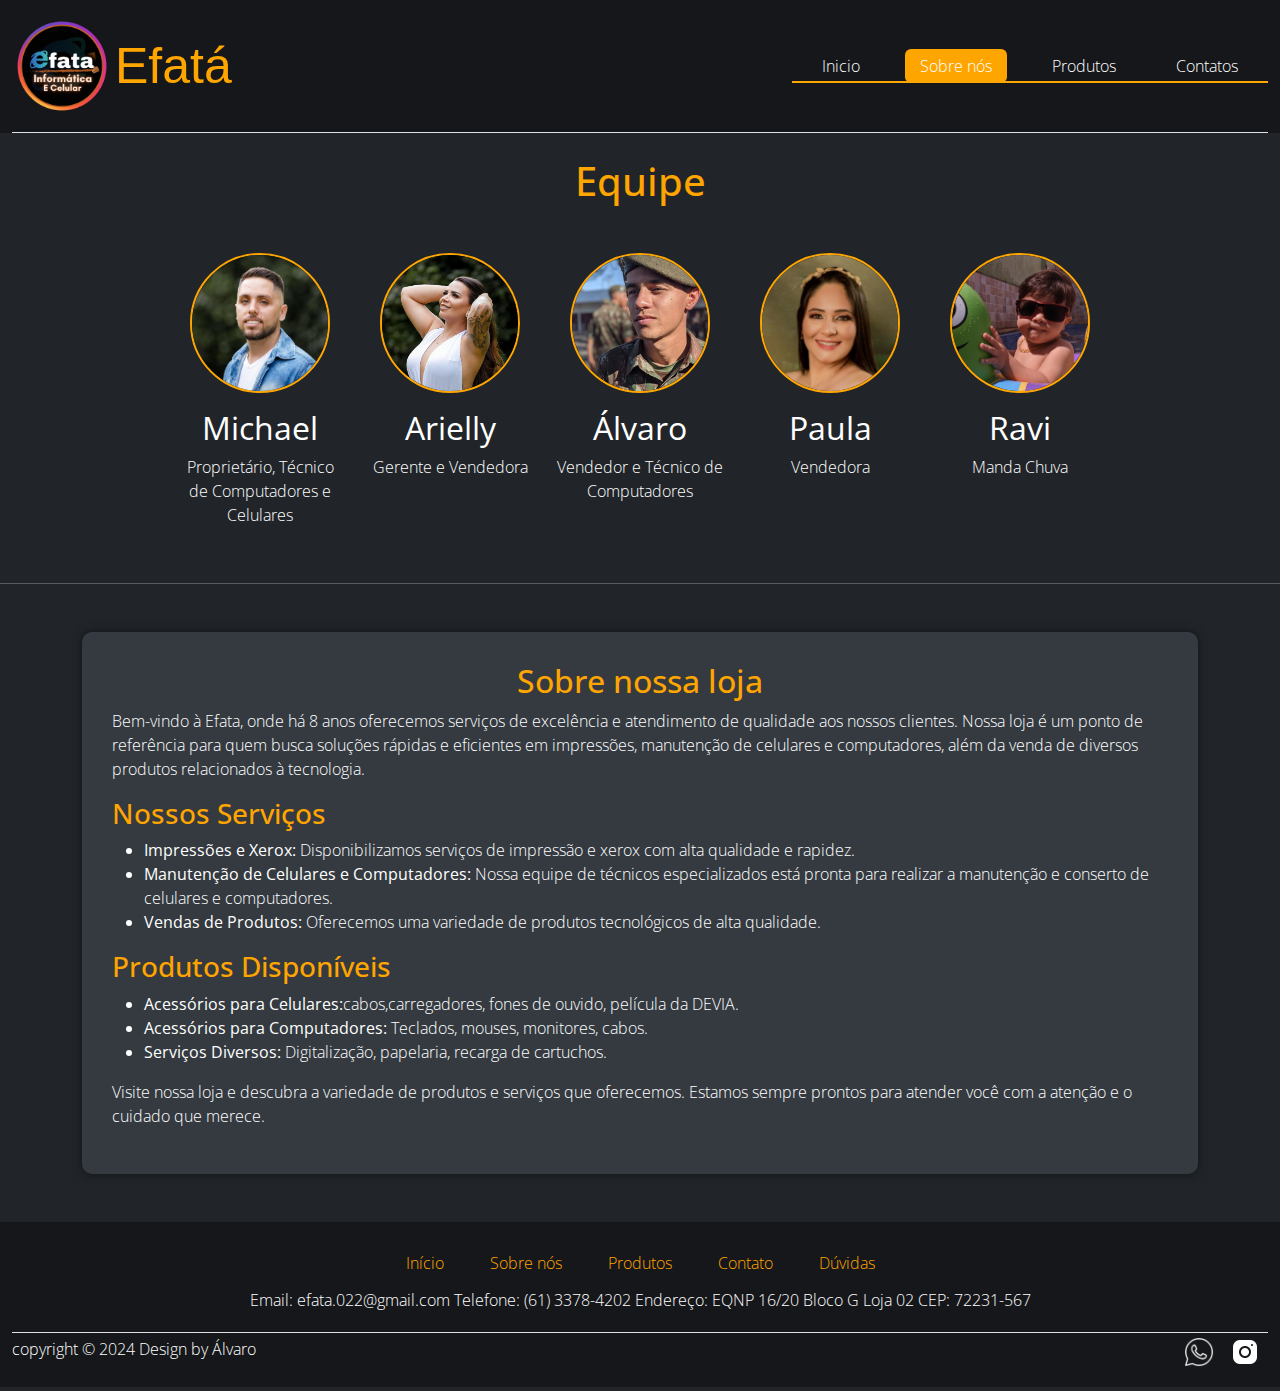
<file: Paginas/Sobre_nos.html>
<!DOCTYPE html>
<html lang="en">
<head>
    <meta charset="UTF-8">
    <meta name="viewport" content="width=device-width, initial-scale=1.0">
    <title>Efatá</title>
    <link rel="stylesheet" href="../style.css">
    <link rel="icon" type="image/png" href="../Icones/logoefata.png"/>
    <link href="https://cdn.jsdelivr.net/npm/bootstrap@5.3.3/dist/css/bootstrap.min.css" rel="stylesheet" integrity="sha384-QWTKZyjpPEjISv5WaRU9OFeRpok6YctnYmDr5pNlyT2bRjXh0JMhjY6hW+ALEwIH" crossorigin="anonymous">
  
</head>
<body id="bodyindex">
    <!-- Instalação do Bootstrap -->
    <script src="https://cdn.jsdelivr.net/npm/bootstrap@5.3.3/dist/js/bootstrap.bundle.min.js" integrity="sha384-YvpcrYf0tY3lHB60NNkmXc5s9fDVZLESaAA55NDzOxhy9GkcIdslK1eN7N6jIeHz" crossorigin="anonymous"></script>
    <script src="https://cdn.jsdelivr.net/npm/@popperjs/core@2.11.8/dist/umd/popper.min.js" integrity="sha384-I7E8VVD/ismYTF4hNIPjVp/Zjvgyol6VFvRkX/vR+Vc4jQkC+hVqc2pM8ODewa9r" crossorigin="anonymous"></script>
    <script src="https://cdn.jsdelivr.net/npm/bootstrap@5.3.3/dist/js/bootstrap.min.js" integrity="sha384-0pUGZvbkm6XF6gxjEnlmuGrJXVbNuzT9qBBavbLwCsOGabYfZo0T0to5eqruptLy" crossorigin="anonymous"></script>

    <!-- Menu -->

    <style>
         .header-container {
            display: flex;
            align-items: center;
            justify-content: space-between;
        }

        .logo-text {
            display: flex;
            align-items: center;
            font-family: 'Roboto', sans-serif;
            font-size: 24px;
        }

        .logo-text img {
            margin-right: 3px;
        }

        .fs-4{
        color: orange;
        font-size: 50px !important;
        }

        .nav-pills {
            display: flex;
            align-items: center;
            position: relative;
        }

        .nav-item {
            margin: 0 15px;
            position: relative;
        }
        
        .nav-pills::after {
            content: "";
            display: block;
            width: 100%;
            height: 2px;
            background-color: orange;
            position: absolute;
            bottom: 0;
            left: 0;
        }

        .nav-link {
            position: relative;
            padding: 5px 15px;
            display: flex;
            align-items: center;
            color: #ffffff !important;
            border-color: orange;
        }

        .nav-link.active {
            border: none;
            border-bottom: 1px solid orange(240, 59, 35);
            background-color: orange !important;
        }

        .text-center{
          color: #ffffff !important;
          
        }

        .text-custom-orange {
        color: orange !important;
        }

        .rounded-circle {
        border-radius: 50%;
        object-fit: cover;
        border: 2px solid white;
        }

        .img-fluid {
        width: 140px;
        height: 140px;
        }

        .text-white {
        color: white ;
        }

        .border-white {
        border-color: orange !important;
        }

        .text-justify {
          text-align: justify;
          color: white;
        }

        .custom-orange {
        color: #ff7f50;
        }

        .custom-form-label {
        color: #ff7f50;
        }

        .bg-dark-custom {
        background-color: #16171a; 
        }

        .content-container {
        background-color: #343a40;
        padding: 30px;
        border-radius: 10px;
        box-shadow: 0 0 10px rgba(0, 0, 0, 0.5);
        margin-top: 20px; 
        }
            
  </style>

<div class="container-fluid bg-dark-custom">
  <header class="header-container py-3 mb-4 border-bottom">
      <a href="#" class="logo-text link-body-emphasis text-decoration-none">
          <img src="../Icones/logoefata.png" alt="EFATA" width="100px">
          <span class="fs-4">Efatá</span>
      </a>

      <ul class="nav nav-pills">
          <li class="nav-item"><a href="../Index.html" class="nav-link">Inicio</a></li>
          <li class="nav-item"><a href="#" class="nav-link active" aria-current="page">Sobre nós</a></li>
          <li class="nav-item"><a href="./Produtos.html" class="nav-link">Produtos</a></li>
          <li class="nav-item"><a href="./Contatos.html" class="nav-link">Contatos</a></li>
      </ul>
  </header>
</div>

  </head>
    <body>
      <header class="header text-center">
      <div class="container">
      <h1 class="title">Equipe</h1> 
  </header>
<!-- Seção da Equipe -->
<div class="container mt-5">
  <div class="row text-center justify-content-center">
    <div class="col-lg-2 col-md-4 d-flex flex-column align-items-center mb-4">
      <img src="../Imagens/michael.jpg" class="rounded-circle img-fluid border-white mb-3" width="140" height="140" alt="Image 1">
      <h2 class="fw-normal text-white">Michael</h2>
      <p class="text-white">Proprietário, Técnico de Computadores e Celulares</p>
    </div>
    <div class="col-lg-2 col-md-4 d-flex flex-column align-items-center mb-4">
      <img src="../Imagens/arielly.jpeg" class="rounded-circle img-fluid border-white mb-3" width="140" height="140" alt="Image 2">
      <h2 class="fw-normal text-white">Arielly</h2>
      <p class="text-white">Gerente e Vendedora</p>
    </div>
    <div class="col-lg-2 col-md-4 d-flex flex-column align-items-center mb-4">
      <img src="../Imagens/Alvaro.png" class="rounded-circle img-fluid border-white mb-3" width="140" height="140" alt="Image 3">
      <h2 class="fw-normal text-white">Álvaro</h2>
      <p class="text-white">Vendedor e Técnico de Computadores</p>
    </div>
    <div class="col-lg-2 col-md-4 d-flex flex-column align-items-center mb-4">
      <img src="../Imagens/Paula.jpg" class="rounded-circle img-fluid border-white mb-3" width="140" height="140" alt="Image 4">
      <h2 class="fw-normal text-white">Paula</h2>
      <p class="text-white">Vendedora</p>
    </div>
    <div class="col-lg-2 col-md-4 d-flex flex-column align-items-center mb-4">
      <img src="../Imagens/ravi.jpg" class="rounded-circle img-fluid border-white mb-3" width="140" height="140" alt="Image 5">
      <h2 class="fw-normal text-white">Ravi</h2>
      <p class="text-white">Manda Chuva</p>
    </div>
  </div>
</div>
<hr class="featurette-divider">

   <!-- Conteúdo Principal - Sobre Nós -->
  <div class="container mt-5">
    <div class="content-container">
    <h2 class="text-center text-custom-orange">Sobre nossa loja</h2>
    <p>Bem-vindo à Efata, onde há 8 anos oferecemos serviços de excelência e atendimento de qualidade aos nossos clientes. Nossa loja é um ponto de referência para quem busca soluções rápidas e eficientes em impressões, manutenção de celulares e computadores, além da venda de diversos produtos relacionados à tecnologia.</p>

    <h3 class="text-custom-orange">Nossos Serviços</h3>
    <ul>
      <li><strong>Impressões e Xerox:</strong> Disponibilizamos serviços de impressão e xerox com alta qualidade e rapidez.</li>
      <li><strong>Manutenção de Celulares e Computadores:</strong> Nossa equipe de técnicos especializados está pronta para realizar a manutenção e conserto de celulares e computadores.</li>
      <li><strong>Vendas de Produtos:</strong> Oferecemos uma variedade de produtos tecnológicos de alta qualidade.</li>
    </ul>

    <h3 class="text-custom-orange">Produtos Disponíveis</h3>
    <ul>
      <li><strong>Acessórios para Celulares:</strong>cabos,carregadores, fones de ouvido, película da DEVIA.</li>
      <li><strong>Acessórios para Computadores:</strong> Teclados, mouses, monitores, cabos.</li>
      <li><strong>Serviços Diversos:</strong> Digitalização, papelaria, recarga de cartuchos.</li>
    </ul>

    <p>Visite nossa loja e descubra a variedade de produtos e serviços que oferecemos. Estamos sempre prontos para atender você com a atenção e o cuidado que merece.</p>
  </div>
  </div>

          <!-- Footer -->
      <br />
      <br />
      
      <div class="b-example-divider"></div>

<div class="container-fluid bg-dark-custom pt-4">
  <footer class="py-0 my-0">
    <ul class="nav justify-content-center pb-1 mb-1 ">
      <li class="nav-item"><a href="../Index.html" class="nav-link px-2 text-custom-orange">Início</a></li>
      <li class="nav-item"><a href="../Paginas/Sobre_nos.html" class="nav-link px-2 text-custom-orange">Sobre nós</a></li>
      <li class="nav-item"><a href="../Paginas/Produtos.html" class="nav-link px-2 text-custom-orange">Produtos</a></li>
      <li class="nav-item"><a href="../Paginas/Contatos.html" class="nav-link px-2 text-custom-orange">Contato</a></li>
      <li class="nav-item"><a href="../Paginas/Duvidas.html" class="nav-link px-2 text-custom-orange">Dúvidas</a></li>
    </ul>
    <div class="d-flex justify-content-center text-white">
      <div class="d-inline-flex">
        <p>
          <span>Email:</span> efata.022@gmail.com
          <span>Telefone:</span> (61) 3378-4202 
          <span>Endereço:</span> EQNP 16/20 Bloco G Loja 02 
          <span>CEP:</span> 72231-567
        </p>
      </div>
    </div>

    <div class="text-white d-flex flex-column flex-sm-row justify-content-between py-1 my-1 border-top">
      <p>copyright &copy; 2024 Design by Álvaro</p>
      <ul class="list-unstyled d-flex">
      <a href="https://wa.me/556133784202" class="text-dark mx-2"><img src="../Icones/icons8-whatsapp-250.png" alt="Whatsapp" style="height: 30px;"></a>
      <a href="https://www.instagram.com/efata_informatica?igsh=Z2FlMWgwYnp1dXgw" class="text-dark mx-2"><img src="../Icones/icons8-instagram-240.png" alt="instagram" style="height: 30px;"></a>
    </div>

  </footer>
</div>

</body>
</html>
</file>
<file: style.css>
@import url('https://fonts.googleapis.com/css2?family=Open+Sans:ital,wght@0,300..800;1,300..800&display=swap');

#bodyindex{
background-color: rgb(33, 37, 41);
font-family: "Open Sans", sans-serif !important;
color: #fff;
font-weight: 100 !important;
font-style: normal !important;
font-optical-sizing: auto;

font-variation-settings:
  "wdth" 100;
}

.title{
    text-align: center;
    color: orange;
}

.text{
    color: white;
    font-size: 22px;
}

.nav-link{
    color: blueviolet !important;
}

.text-center{
    color: blueviolet !important;
}

.btn{
    background-color: orange !important;
    border-color: orange !important;
}

.bg-container{
    background-color: #40474e;
    padding: 30px;
    border-radius: 10px;
    box-shadow: 0px 0px 10px rgba(0,0,0,0.5);
}
</file>
